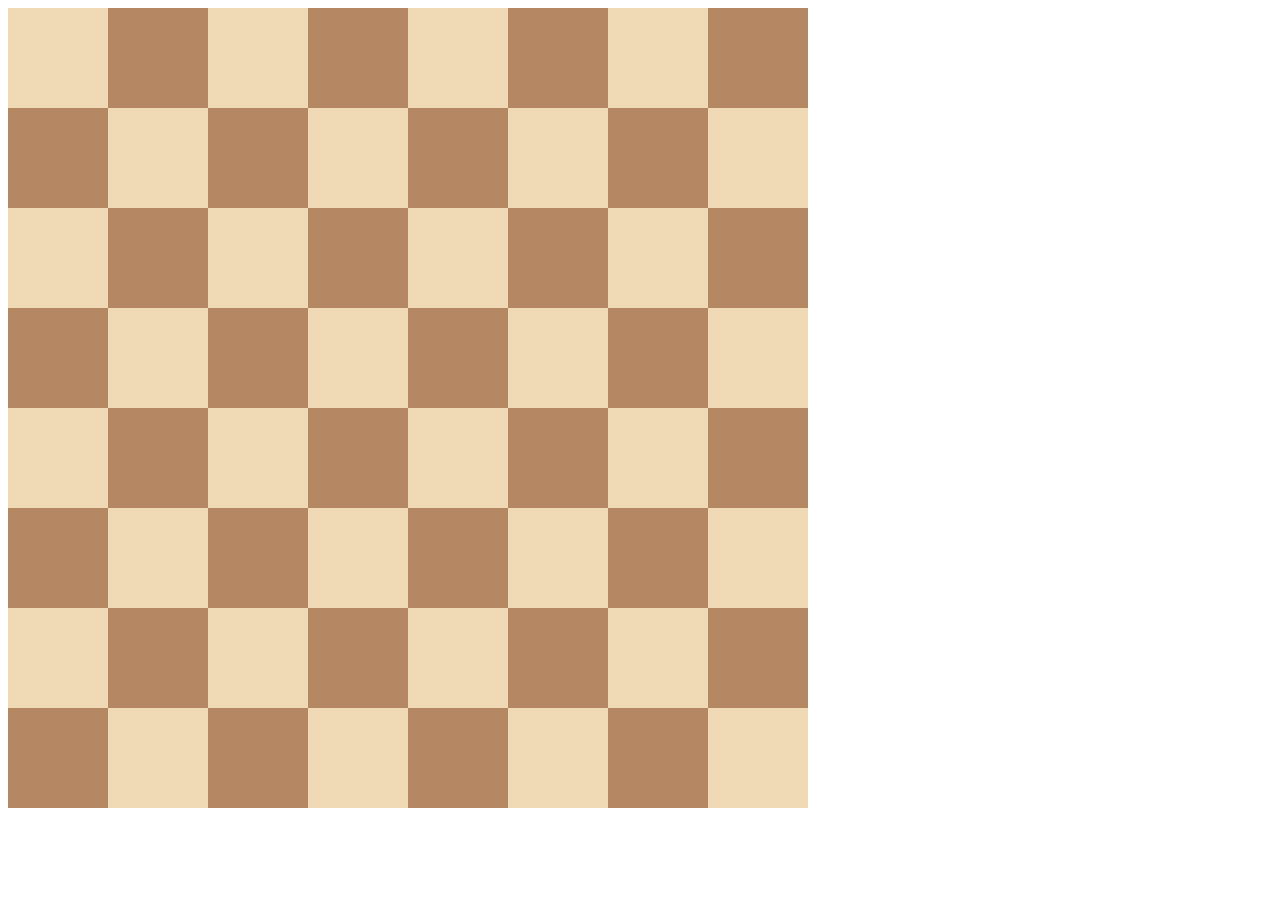
<file: chess-board_grid/index.html>
<!DOCTYPE html>
<html>

<head>
  <title>Chessboard</title>
  <style>
    
    .container{
      display: grid;
      max-width: 800px;
      grid-template-rows: repeat(8,1fr);
      grid-template-columns: repeat(8,1fr);
    }
    .white{
      height: 100px;
      width: 100px;
      background:#f0d9b5 ;
    
    }
    .black{
      height: 100px;
      width: 100px;
      background:#b58863;

    }
    
  </style>
</head>

<body>
  <div class="container">
    <div class="white"></div>
    <div class="black"></div>
    <div class="white"></div>
    <div class="black"></div>
    <div class="white"></div>
    <div class="black"></div>
    <div class="white"></div>
    <div class="black"></div>
    <div class="black"></div>
    <div class="white"></div>
    <div class="black"></div>
    <div class="white"></div>
    <div class="black"></div>
    <div class="white"></div>
    <div class="black"></div>
    <div class="white"></div>
    <div class="white"></div>
    <div class="black"></div>
    <div class="white"></div>
    <div class="black"></div>
    <div class="white"></div>
    <div class="black"></div>
    <div class="white"></div>
    <div class="black"></div>
    <div class="black"></div>
    <div class="white"></div>
    <div class="black"></div>
    <div class="white"></div>
    <div class="black"></div>
    <div class="white"></div>
    <div class="black"></div>
    <div class="white"></div>
    <div class="white"></div>
    <div class="black"></div>
    <div class="white"></div>
    <div class="black"></div>
    <div class="white"></div>
    <div class="black"></div>
    <div class="white"></div>
    <div class="black"></div>
    <div class="black"></div>
    <div class="white"></div>
    <div class="black"></div>
    <div class="white"></div>
    <div class="black"></div>
    <div class="white"></div>
    <div class="black"></div>
    <div class="white"></div>
    <div class="white"></div>
    <div class="black"></div>
    <div class="white"></div>
    <div class="black"></div>
    <div class="white"></div>
    <div class="black"></div>
    <div class="white"></div>
    <div class="black"></div>
    <div class="black"></div>
    <div class="white"></div>
    <div class="black"></div>
    <div class="white"></div>
    <div class="black"></div>
    <div class="white"></div>
    <div class="black"></div>
    <div class="white"></div>
  </div>
</body>

</html>
</file>
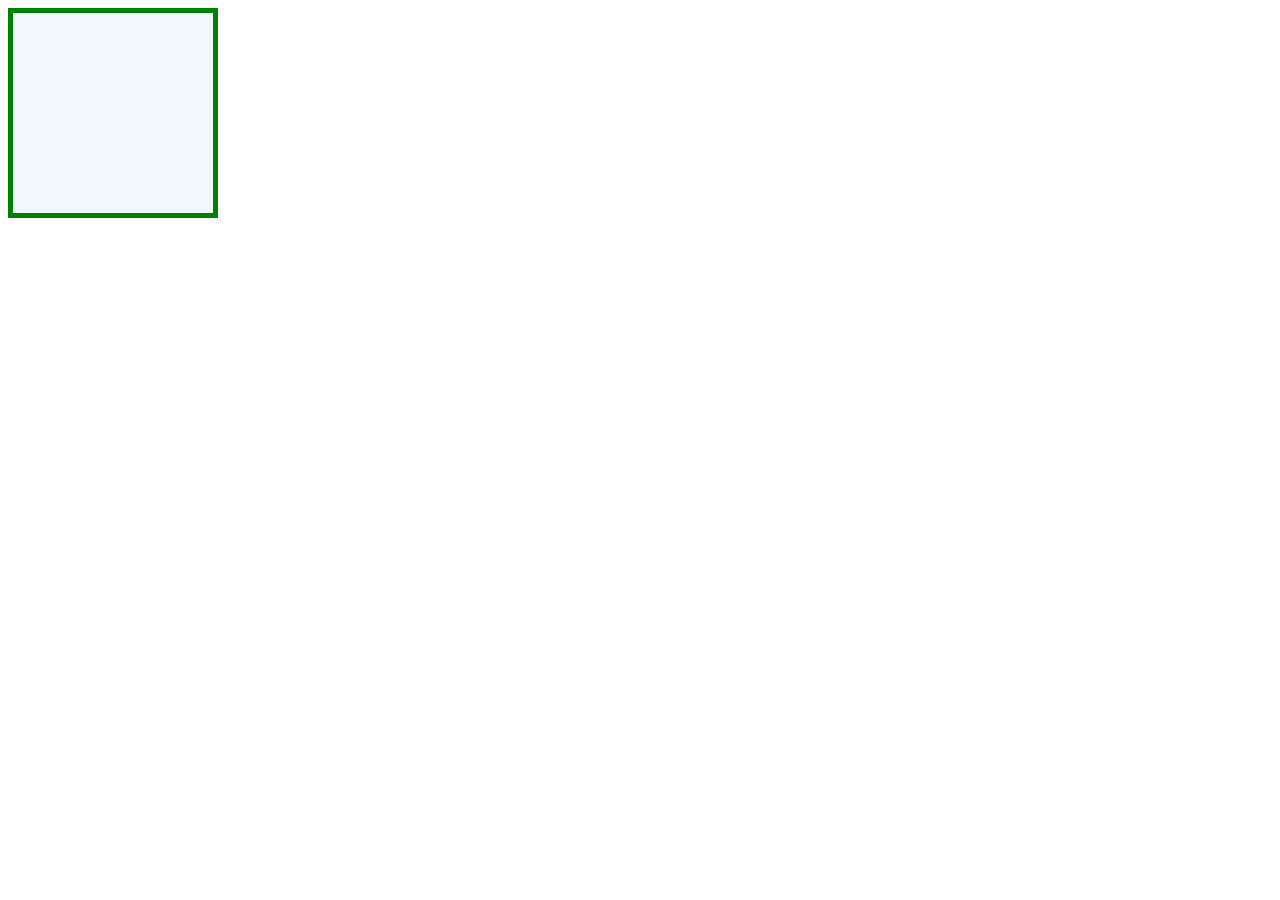
<file: keyFrames/index.html>
<!DOCTYPE html>
<html lang="en">
<head>
  <meta charset="UTF-8">
  <meta name="viewport" content="width=device-width, initial-scale=1.0">
  <link rel="stylesheet" href="style.css">
  <title>keyframe</title>
</head>
<body>
  <div class="box"></div>
  
</body>
</html>
</file>
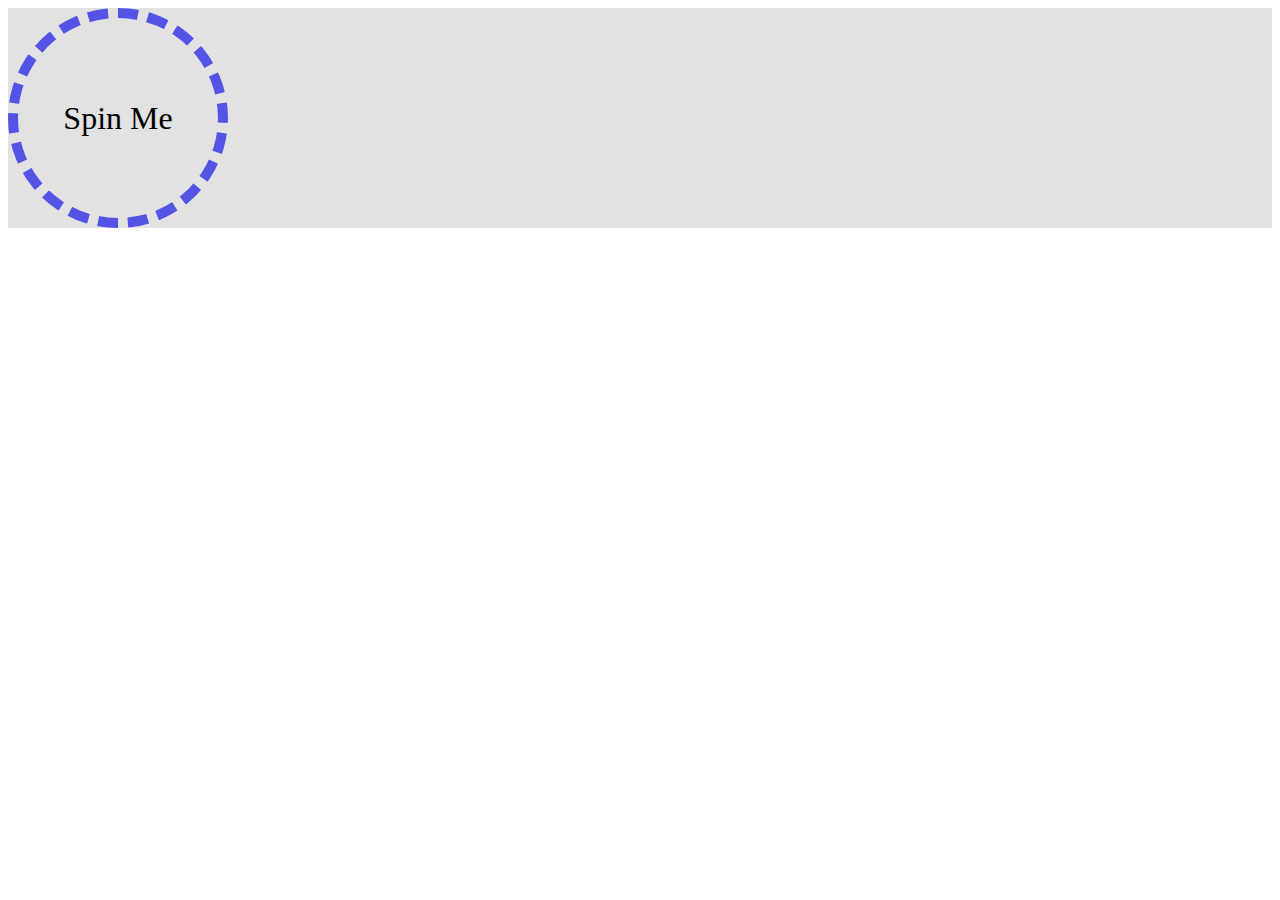
<file: moving_wheel/index.html>
<!DOCTYPE html>
<html lang="en">
<head>
  <meta charset="UTF-8">
  <meta name="viewport" content="width=device-width, initial-scale=1.0">
  <link rel="stylesheet" href="style.css">
  <title>spin</title>
</head>
<body>
  <div class="wrapper">
    <div class="container">
      <div class="wheel">spin me</div>
    </div>
  </div>
  
</body>
</html>
</file>
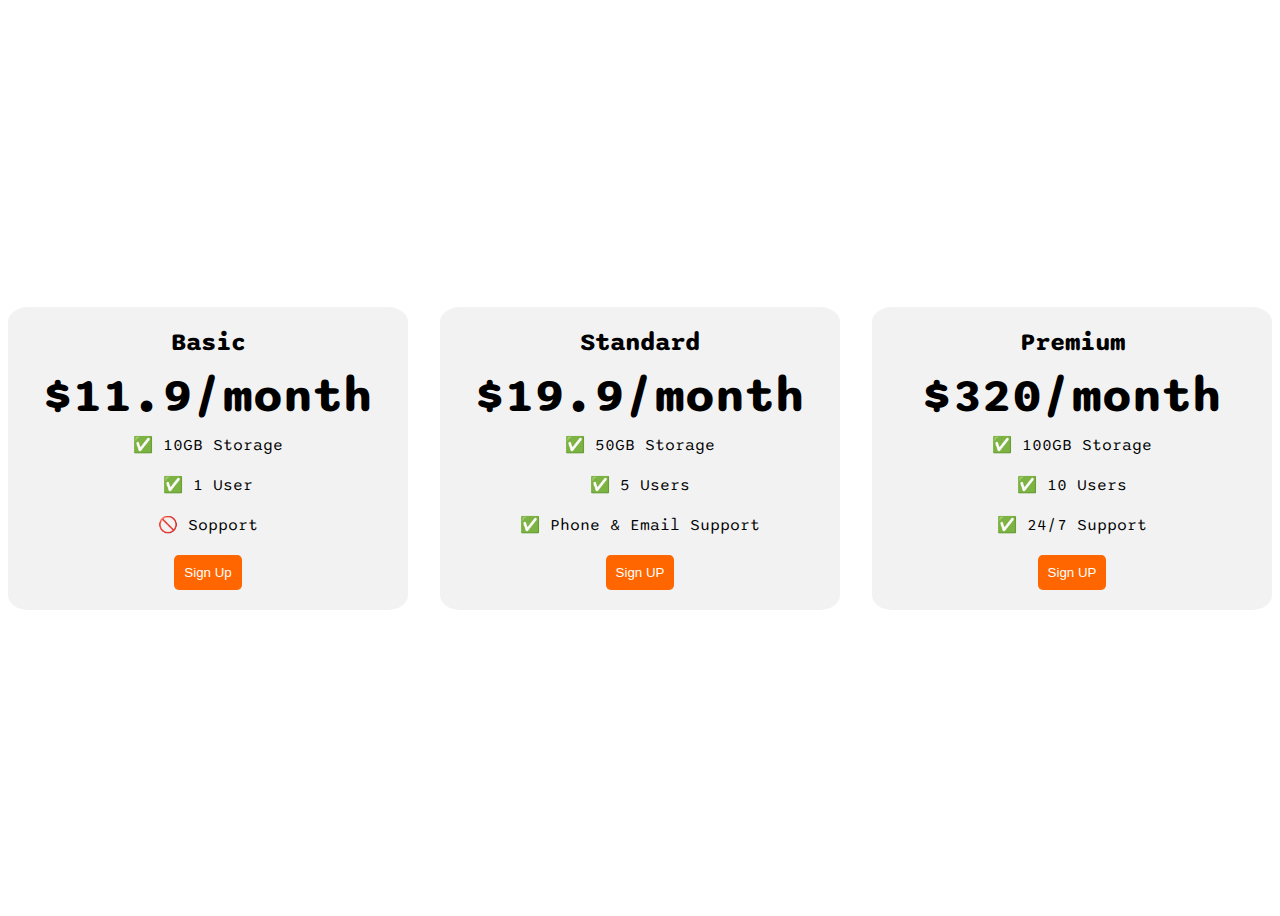
<file: price-table/index.html>
<!DOCTYPE html>
<html lang="en">
<head>
  <meta charset="UTF-8">
  <meta name="viewport" content="width=device-width, initial-scale=1.0">
  <link rel="preconnect" href="https://fonts.googleapis.com">
  <link rel="preconnect" href="https://fonts.gstatic.com" crossorigin>
  <link href="https://fonts.googleapis.com/css2?family=Sono:wght@400;700&display=swap" rel="stylesheet">
  <link rel="stylesheet" href="style.css">
  <title>small goal</title>
  
</head>
<body>
  <div class="pricing-container">
    <div class="pricing-plan">
      <div class="plan-title">Basic</div>
      <div class="plan-price">$11.9/month</div>
      <ul class="plan-features">
        <li>✅ 10GB Storage</li>
        <li>✅ 1 User</li>
        <li>🚫 Sopport</li>
      </ul>
      <button class="plan-button">Sign Up </button>
      
    </div>

    <div class="pricing-plan">
      <div class="plan-title">Standard</div>
      <div class="plan-price">$19.9/month</div>
      <ul class="plan-features">
        <li>✅ 50GB Storage</li>
        <li>✅ 5 Users</li>
        <li>✅ Phone & Email Support</li>
      </ul>
      <button class="plan-button">Sign UP</button>
    </div>

    <div class="pricing-plan">
      <div class="plan-title">Premium</div>
      <div class="plan-price">$320/month</div>
      <ul class="plan-features">
        <li>✅ 100GB Storage</li>
        <li>✅ 10 Users</li>
        <li>✅ 24/7 Support</li>
      </ul>
      <button class="plan-button">Sign UP</button>
    </div>

  </div>
  
</body>
</html>
</file>
<file: keyFrames/style.css>
.box {
  height: 200px;
  width: 200px;
  border: 5px solid green;
  background-color: aliceblue;
  animation: expand 1s infinite; 
}

@keyframes expand {
  0% {
    width: 800px;
    height: 500px;
  }
  50%{
    width: 600px;
  }
  100% {
    width: 400px;
    height: 200px;
  }
}
</file>
<file: moving_wheel/style.css>
.wrapper{
  background: #dddd;
  
}
.container{
  display: inline-block;
  height: 200px;
  width: 200px;
  border: 10px dashed rgb(83, 83, 229);
  border-radius: 50%;
  transition: transform 3s ease-in-out;
}
.wheel{
  height: 100%;
  text-align: center;
  line-height: 200px;
  text-decoration: solid;
  text-transform: capitalize;
  font-size: 2rem;

}

.wrapper:hover .container{
  transform: translateX(1200px) rotate(720deg);
}
</file>
<file: price-table/style.css>
li {
  list-style: none;
}
body {
  font-family: "Sono", sans-serif;
}
.pricing-container {
  display: flex;
  justify-content: center;
  align-items: center;
  height: 100vh;
  gap: 2rem;
}
.pricing-plan {
  flex: 1;
  max-width: 400px;
  padding: 20px;
  background-color: #f2f2f2;
  border-radius: 5%;
  text-align: center;
}
.plan-title {
  font-size: 25px;
  font-weight: bold;
  margin-bottom: 10px;
}
.plan-price {
  font-weight: bold;
  font-size: 48px;
  margin-bottom: 10px;
}

.plan-features {
  padding: 0;
  margin: 0;
}
.plan-features li {
  margin-bottom: 20px;
}
.plan-button {
  padding: 10px;
  background-color: #ff6600;
  color: #fff;
  border-radius: 5px;
  border: none;
}
@media (max-width: 1200px) {
  .pricing-container {
    flex-direction: column;
    height: 100%;
  }
}
</file>
